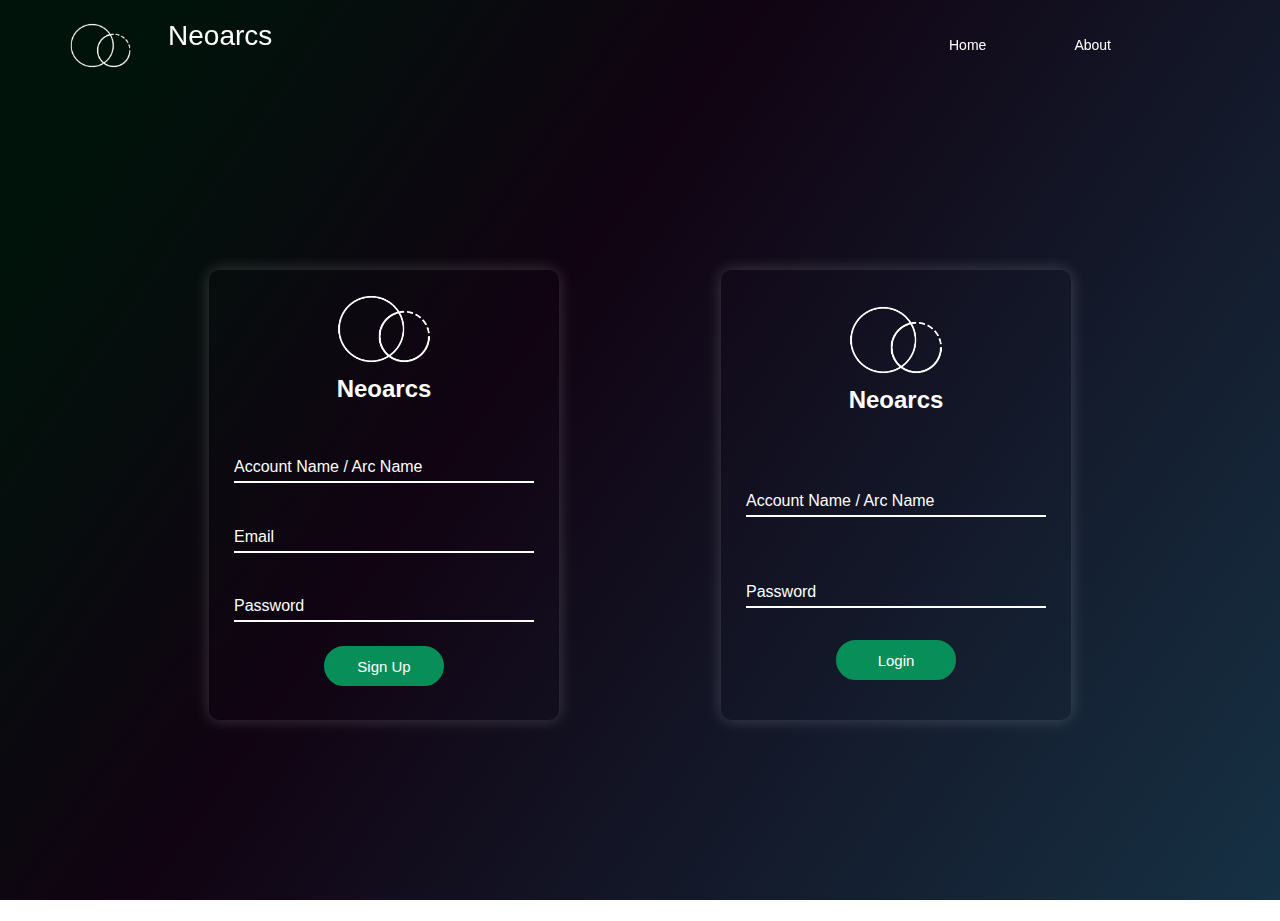
<file: login/index.html>
<!DOCTYPE html>
<html lang="en">
  <head>
    <meta charset="UTF-8" />
    <meta name="viewport" content="width=device-width, initial-scale=1.0" />
    <title>Neoarcs</title>
    <link rel="stylesheet" href="./css/main.css" />
  </head>
  <body>
    <header class="hero">
      <!-- Header -->
      <div class="hero__logo">
        <div class="img-container">
          <img src="./img/logowhite.png" alt="logo" />
        </div>
        <div class="name">
          <span>Neoarcs</span>
        </div>
      </div>
      <nav class="hero__nav">
        <!-- Navigation Bar -->
        <div class="nav-links">
          <a class="nav-link" href="../index.html">Home</a>
          <a class="nav-link" href="../about/about.html">About</a>
        </div>
      </nav>
    </header>
    <section class="modals">
      <div class="login-modal">
        <!-- Login Modal -->
        <div class="logo-container">
          <div class="logobx">
            <img src="./img/logowhite.png" alt="" />
          </div>
          <div class="wordbx">
            <h2>Neoarcs</h2>
          </div>
        </div>
        <form class="formbx">
          <div class="formbx__name">
            <input class="input input-name" type="text" required />
            <label class="label label-name" for="">
              <span class="content span-name">Account Name / Arc Name</span>
            </label>
          </div>
          <div class="formbx__password">
            <input class="input input-password" type="password" required />
            <label class="label label-password" for="">
              <span class="content span-password">Password</span>
            </label>
          </div>
          <button class="formbx__btn">Login</button>
        </form>
      </div>
      <div class="signin-modal">
        <div class="logo-container">
          <div class="logobx">
            <img src="./img/logowhite.png" alt="" />
          </div>
          <div class="wordbx">
            <h2>Neoarcs</h2>
          </div>
        </div>
        <form class="formbx">
          <div class="formbx__name">
            <input class="input input-name" type="text" required />
            <label class="label label-name" for="">
              <span class="content span-name">Account Name / Arc Name</span>
            </label>
          </div>
          <div class="formbx__email">
            <input class="input input-name" type="email" required />
            <label class="label label-name" for="">
              <span class="content span-name">Email</span>
            </label>
          </div>
          <div class="formbx__password">
            <input class="input input-password" type="password" required />
            <label class="label label-password" for="">
              <span class="content span-password">Password</span>
            </label>
          </div>
          <button class="formbx__btn">Sign Up</button>
        </form>
      </div>
    </section>
    <div class="star-container">
      <!-- Star Container -->
      <div class="star"></div>
      <div class="star"></div>
      <div class="star"></div>
      <div class="star"></div>
      <div class="star"></div>
    </div>
    <div class="static-star">
      <div class="star-light"></div>
      <div class="star-light"></div>
      <div class="star-light"></div>
      <div class="star-light"></div>
      <div class="star-light"></div>
    </div>
  </body>
</html>
</file>
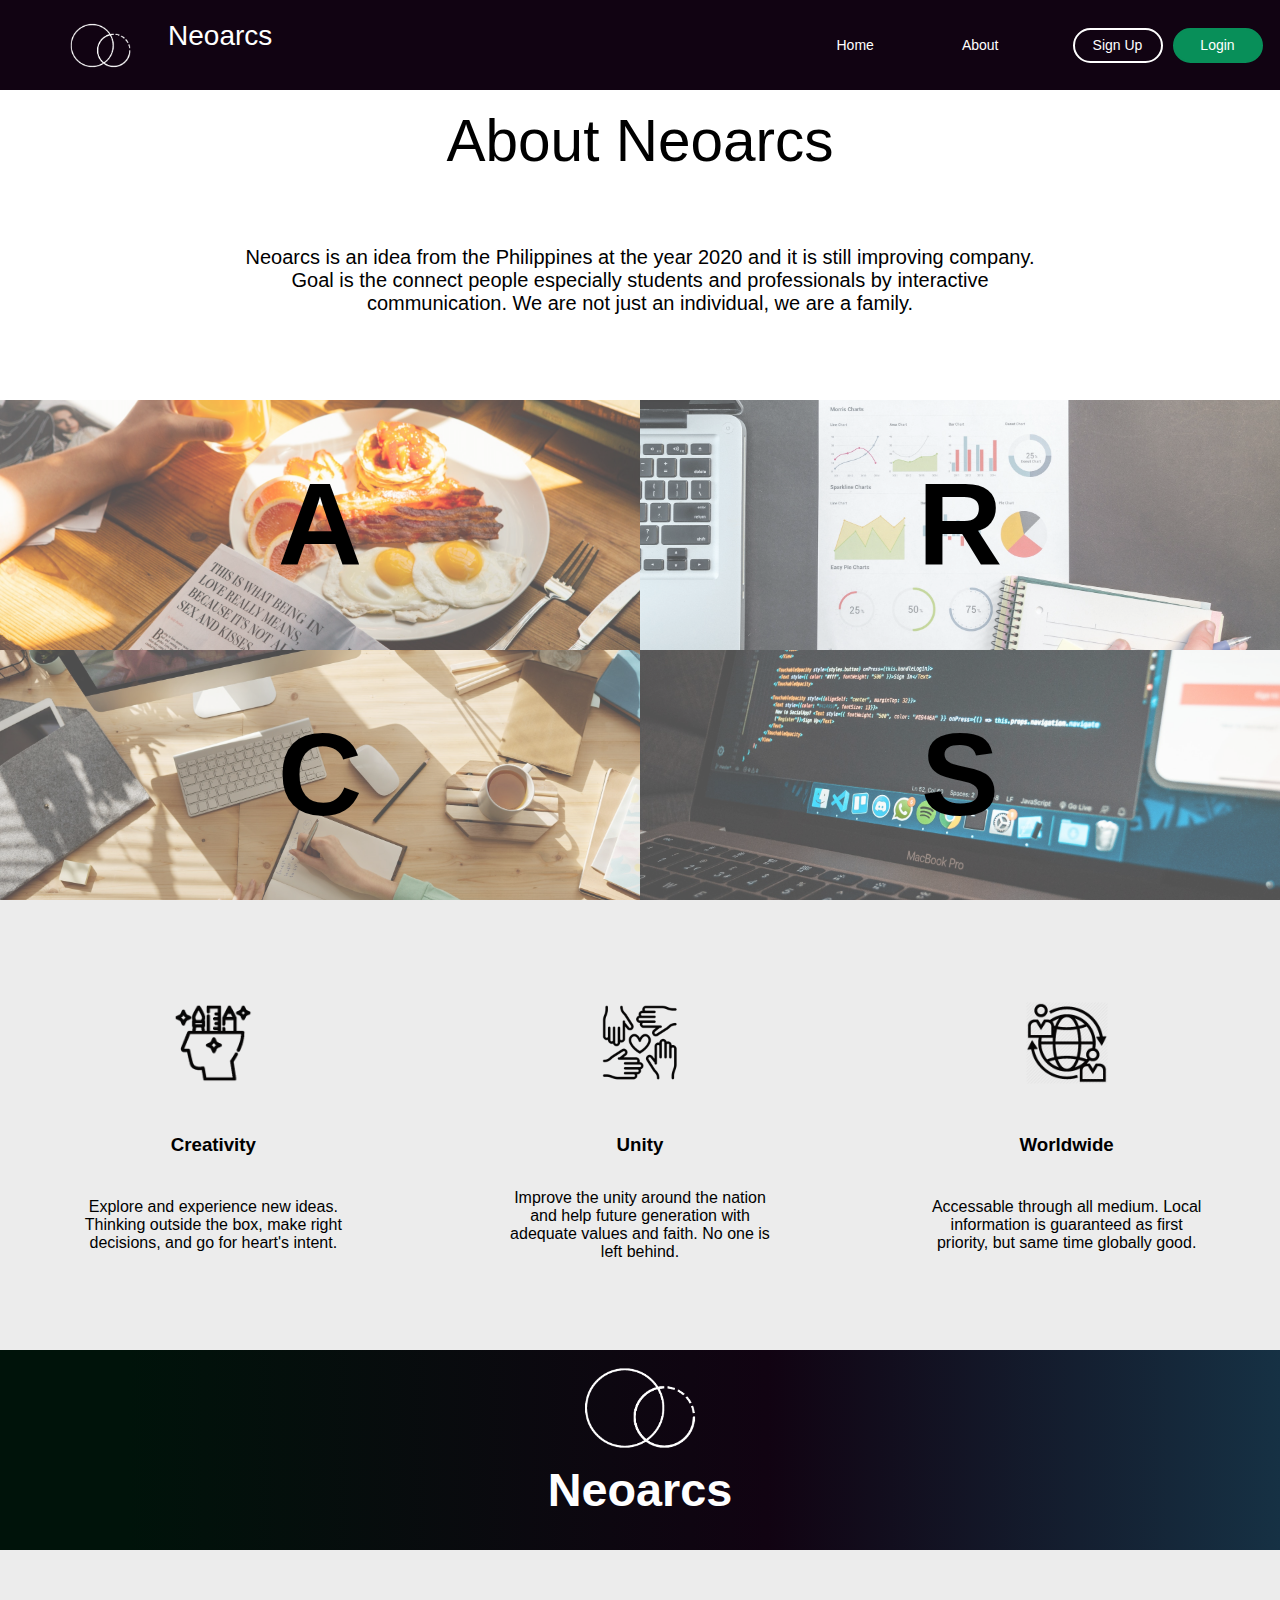
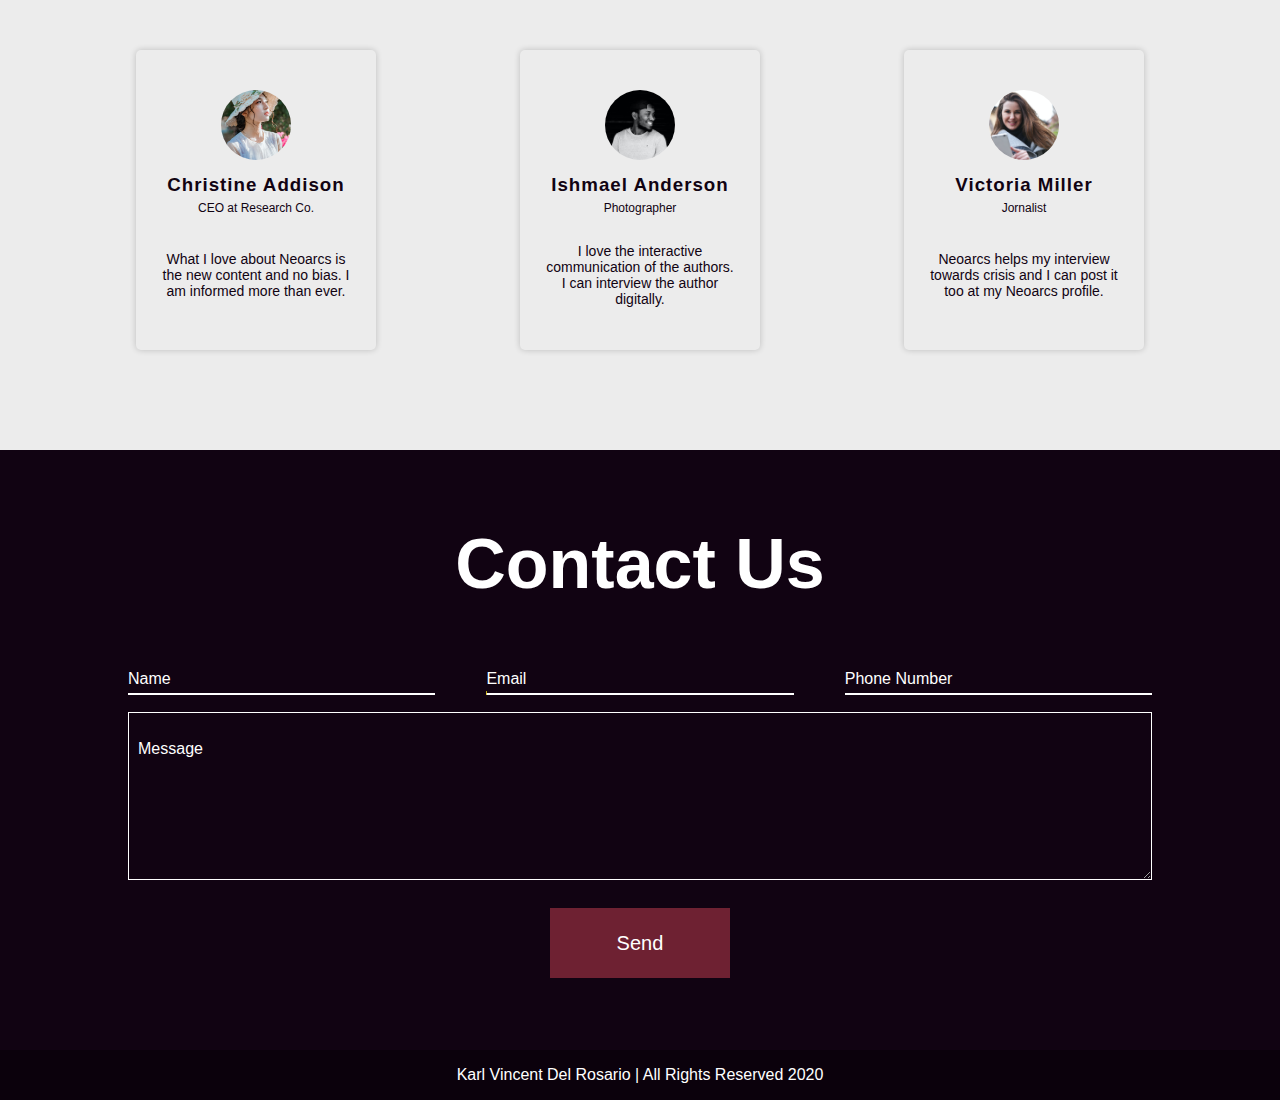
<file: about/about.html>
<!DOCTYPE html>
<html lang="en">
  <head>
    <meta charset="UTF-8" />
    <meta name="viewport" content="width=device-width, initial-scale=1.0" />
    <title>About Neoarcs</title>
    <link rel="stylesheet" href="./css/main.css" />
  </head>
  <body>
    <header class="hero">
      <!-- Header -->
      <div class="hero__logo">
        <div class="img-container">
          <img src="./img/logowhite.png" alt="logo" />
        </div>
        <div class="name">
          <span>Neoarcs</span>
        </div>
      </div>
      <nav class="hero__nav">
        <!-- Navigation Bar -->
        <div class="nav-links">
          <a class="nav-link" href="../index.html">Home</a>
          <a class="nav-link" href="about.html">About</a>
        </div>
        <div class="nav-profile">
          <a class="signin" href="../login/index.html">Sign Up</a>
          <a class="login" href="../login/index.html">Login</a>
        </div>
      </nav>
    </header>
    <section class="about">
      <div class="about__container">
        <div class="about__title">
          <h3>About Neoarcs</h3>
        </div>
        <div class="about__desc">
          <p>
            Neoarcs is an idea from the Philippines at the year 2020 and it is
            still improving company. Goal is the connect people especially
            students and professionals by interactive communication. We are not
            just an individual, we are a family.
          </p>
        </div>
      </div>
      <div class="about__arcs">
        <div class="article">
          <div class="article-title arcs">
            <h3>A</h3>
          </div>
          <div class="article-define define">
            <p>
              Articles or Arc is for your daily news and trends both locally and
              globally found. With account holders, you can also share your news
              and lifestyle. You can also follow famous artist react to their
              sharings and likings.
            </p>
          </div>
        </div>
        <div class="research">
          <div class="research-title arcs">
            <h3>R</h3>
          </div>
          <div class="research-define define">
            <p>
              Research is an information gathering area where thesis and
              research papers are around and found. With account holders, you
              can interact with the authors of the research paper and also rate
              their research.
            </p>
          </div>
        </div>
        <div class="communication">
          <div class="communication-title arcs">
            <h3>C</h3>
          </div>
          <div class="communication-define define">
            <p>
              Communication is an interactive platform as you can chat with
              account holders such as authors, writers, and many more. You can
              also create your own groups and be the president of the group.
            </p>
          </div>
        </div>
        <div class="system">
          <div class="system-title arcs">
            <h3>S</h3>
          </div>
          <div class="system-define define">
            <p>
              The system is the whole Neoarcs where with account holders will
              allow you to navigate with those features above. As you create and
              share, the more will the account evolve.
            </p>
          </div>
        </div>
      </div>
    </section>
    <section class="offers">
      <div class="offers__card">
        <div class="offers__icon icon1">
          <img src="./img/creativity.png" alt="" />
        </div>
        <div class="offers__title">
          <h3>Creativity</h3>
        </div>
        <div class="offers__desc">
          <p>
            Explore and experience new ideas. Thinking outside the box, make
            right decisions, and go for heart's intent.
          </p>
        </div>
      </div>
      <div class="offers__card">
        <div class="offers__icon icon2">
          <img src="./img/unity.png" alt="" />
        </div>
        <div class="offers__title">
          <h3>Unity</h3>
        </div>
        <div class="offers__desc">
          <p>
            Improve the unity around the nation and help future generation with
            adequate values and faith. No one is left behind.
          </p>
        </div>
      </div>
      <div class="offers__card">
        <div class="offers__icon icon3">
          <img src="./img/connectivity.png" alt="" />
        </div>
        <div class="offers__title">
          <h3>Worldwide</h3>
        </div>
        <div class="offers__desc">
          <p>
            Accessable through all medium. Local information is guaranteed as
            first priority, but same time globally good.
          </p>
        </div>
      </div>
    </section>
    <section class="logo">
      <div class="logo__container">
        <div class="logo__image">
          <img src="./img/logowhite.png" alt="" />
        </div>
        <div class="logo__name">
          <h3>Neoarcs</h3>
        </div>
      </div>
      <div class="star-container">
        <!-- Star Container -->
        <div class="star"></div>
      </div>
      <div class="static-star">
        <div class="star-light"></div>
        <div class="star-light"></div>
      </div>
    </section>
    <section class="testimonials">
      <!-- Testimonials -->
      <div class="testimonial">
        <div class="testimonial__image">
          <img src="./img/testimonial1.jpg" alt="" />
        </div>
        <div class="testimonial__name">
          <h3>Christine Addison</h3>
        </div>
        <div class="testimonial__profile">
          <p>CEO at Research Co.</p>
        </div>
        <div class="testimonial__comment">
          <p>
            What I love about Neoarcs is the new content and no bias. I am
            informed more than ever.
          </p>
        </div>
      </div>
      <div class="testimonial">
        <div class="testimonial__image">
          <img src="./img/testimonial2.jpg" alt="" />
        </div>
        <div class="testimonial__name">
          <h3>Ishmael Anderson</h3>
        </div>
        <div class="testimonial__profile">
          <p>Photographer</p>
        </div>
        <div class="testimonial__comment">
          <p>
            I love the interactive communication of the authors. I can interview
            the author digitally.
          </p>
        </div>
      </div>
      <div class="testimonial">
        <div class="testimonial__image">
          <img src="./img/testimonial3.jpg" alt="" />
        </div>
        <div class="testimonial__name">
          <h3>Victoria Miller</h3>
        </div>
        <div class="testimonial__profile">
          <p>Jornalist</p>
        </div>
        <div class="testimonial__comment">
          <p>
            Neoarcs helps my interview towards crisis and I can post it too at
            my Neoarcs profile.
          </p>
        </div>
      </div>
    </section>
    <section class="contact">
      <div class="contact__title">
        <h3>Contact Us</h3>
      </div>
      <form class="formbx">
        <div class="formbx__name input-center">
          <input class="input input-name" type="text" required />
          <label class="label label-name" for="">
            <span class="content span-name">Name</span>
          </label>
        </div>
        <div class="formbx__email input-center">
          <input class="input input-email" type="email" required />
          <label class="label label-email" for="">
            <span class="content span-email">Email</span>
          </label>
        </div>
        <div class="formbx__phone input-center">
          <input class="input input-phone" type="number" required />
          <label class="label label-phone" for="">
            <span class="content span-phone">Phone Number</span>
          </label>
        </div>
        <div class="formbx__textarea">
          <textarea class="input input-textarea" required></textarea>
          <label class="label label-textarea" for="">
            <span class="content span-textarea">Message</span>
          </label>
        </div>
        <div class="formbx__cta">
          <button type="submit">Send</button>
        </div>
      </form>
    </section>
    <footer class="footer">
      <!-- footer -->
      <p>Karl Vincent Del Rosario | All Rights Reserved 2020</p>
    </footer>
  </body>
</html>
</file>
<file: login/css/main.css>
* {
  margin: 0;
  padding: 0;
  -webkit-box-sizing: border-box;
          box-sizing: border-box;
}

body {
  height: 100vh;
  overflow: hidden;
  font-family: "Poppins", sans-serif;
}

img {
  width: 100%;
  height: 100%;
  -o-object-fit: cover;
     object-fit: cover;
}

.hero {
  background-color: transparent;
  height: 10vh;
  width: 100%;
  display: -webkit-box;
  display: -ms-flexbox;
  display: flex;
  -webkit-box-pack: justify;
      -ms-flex-pack: justify;
          justify-content: space-between;
  position: fixed;
  top: 0;
  z-index: 100;
  -webkit-transition: all 500ms ease;
  transition: all 500ms ease;
}

.hero__logo {
  width: 240px;
  height: 100%;
  display: -webkit-box;
  display: -ms-flexbox;
  display: flex;
  -ms-flex-pack: distribute;
      justify-content: space-around;
  -webkit-box-align: center;
      -ms-flex-align: center;
          align-items: center;
  margin: 0 0 0 50px;
}

.hero__logo .img-container {
  width: 65px;
  height: 65px;
}

.hero__logo .img-container img {
  width: 100%;
  height: 100%;
}

.hero__logo .name {
  height: 100%;
  padding: 20px 0 0 0;
}

.hero__logo .name span {
  color: white;
  font-family: "Nico Moji", sans-serif;
  font-size: 28px;
}

.hero__nav {
  width: 500px;
  display: -webkit-box;
  display: -ms-flexbox;
  display: flex;
  -ms-flex-pack: distribute;
      justify-content: space-around;
  -webkit-box-align: center;
      -ms-flex-align: center;
          align-items: center;
}

.hero__nav .nav-links {
  width: 50%;
  display: -webkit-box;
  display: -ms-flexbox;
  display: flex;
  -ms-flex-pack: distribute;
      justify-content: space-around;
}

.hero__nav .nav-links a {
  color: white;
  -webkit-transition: all 250ms ease-in-out;
  transition: all 250ms ease-in-out;
}

.hero__nav .nav-links a:hover {
  color: #E3C80F;
}

.hero__nav .nav-profile {
  width: 40%;
  display: -webkit-box;
  display: -ms-flexbox;
  display: flex;
  -ms-flex-pack: distribute;
      justify-content: space-around;
}

.hero__nav .nav-profile .signin {
  color: white;
  text-align: center;
  line-height: 30px;
  border: 2px solid white;
  border-radius: 20px;
  width: 90px;
  height: 35px;
  -webkit-transition: all 200ms ease-in-out;
  transition: all 200ms ease-in-out;
}

.hero__nav .nav-profile .signin:hover {
  background-color: white;
  color: #110312;
}

.hero__nav .nav-profile .login {
  background-color: #088f59;
  border: 2px solid #088f59;
  color: white;
  text-align: center;
  line-height: 30px;
  border-radius: 20px;
  width: 90px;
  height: 35px;
  -webkit-transition: all 200ms ease-in-out;
  transition: all 200ms ease-in-out;
}

.hero__nav .nav-profile .login:hover {
  background-color: transparent;
}

.hero__nav a {
  font-family: "Poppins", sans-serif;
  color: #110312;
  text-decoration: none;
  font-size: 14px;
}

.signin-modal {
  -ms-grid-row: 2;
  -ms-grid-row-span: 1;
  grid-row: 2 / 3;
  -ms-grid-column: 2;
  -ms-grid-column-span: 1;
  grid-column: 2 / 3;
  -ms-grid-row-align: center;
      align-self: center;
  -ms-grid-column-align: center;
      justify-self: center;
  background: transparent;
  -webkit-box-shadow: 0 0 16px rgba(255, 255, 255, 0.2);
          box-shadow: 0 0 16px rgba(255, 255, 255, 0.2);
  border-radius: 10px;
  width: 350px;
  height: 450px;
  display: -ms-grid;
  display: grid;
  -ms-grid-rows: 5% 10% 15% 60% 10%;
      grid-template-rows: 5% 10% 15% 60% 10%;
  -ms-grid-columns: 5% 1fr 10% 5%;
      grid-template-columns: 5% 1fr 10% 5%;
  -webkit-transition: all 500ms ease;
  transition: all 500ms ease;
}

.signin-modal:hover {
  -webkit-box-shadow: 0 0 16px rgba(255, 255, 255, 0.7);
          box-shadow: 0 0 16px rgba(255, 255, 255, 0.7);
}

.signin-modal .formbx {
  -ms-grid-row: 4;
  -ms-grid-row-span: 1;
  grid-row: 4 / 5;
  -ms-grid-column: 2;
  -ms-grid-column-span: 2;
  grid-column: 2 / 4;
  width: 100%;
  height: 100%;
  display: -ms-grid;
  display: grid;
  gap: 10px;
  -ms-grid-rows: 5% (22%)[4] 5%;
      grid-template-rows: 5% repeat(4, 22%) 5%;
}

.signin-modal .formbx__name {
  -ms-flex-item-align: center;
      -ms-grid-row-align: center;
      align-self: center;
  -ms-grid-column-align: center;
      justify-self: center;
  -ms-grid-row: 2;
  -ms-grid-row-span: 1;
  grid-row: 2 / 3;
  color: white;
  width: 300px;
  height: 50px;
  position: relative;
  overflow: hidden;
}

.signin-modal .formbx__email {
  -ms-flex-item-align: center;
      -ms-grid-row-align: center;
      align-self: center;
  -ms-grid-column-align: center;
      justify-self: center;
  -ms-grid-row: 3;
  -ms-grid-row-span: 1;
  grid-row: 3 / 4;
  color: white;
  width: 300px;
  height: 50px;
  position: relative;
  overflow: hidden;
}

.signin-modal .formbx__password {
  -ms-flex-item-align: center;
      -ms-grid-row-align: center;
      align-self: center;
  -ms-grid-column-align: center;
      justify-self: center;
  -ms-grid-row: 4;
  -ms-grid-row-span: 1;
  grid-row: 4 / 5;
  color: white;
  width: 300px;
  height: 50px;
  position: relative;
  overflow: hidden;
}

.signin-modal .formbx__btn {
  -ms-flex-item-align: center;
      -ms-grid-row-align: center;
      align-self: center;
  -ms-grid-column-align: center;
      justify-self: center;
  -ms-grid-row: 5;
  -ms-grid-row-span: 1;
  grid-row: 5 / 6;
  background: #088f59;
  color: white;
  border: 2px solid #088f59;
  border-radius: 50px;
  width: 120px;
  height: 40px;
  font-size: 15px;
  font-family: "Poppins", sans-serif;
  -webkit-transition: all 300ms ease;
  transition: all 300ms ease;
  cursor: pointer;
}

.signin-modal .formbx__btn:hover {
  background: transparent;
}

.logo-container {
  -ms-grid-row-align: center;
      align-self: center;
  -ms-grid-column-align: center;
      justify-self: center;
  -ms-grid-row: 2;
  -ms-grid-row-span: 2;
  grid-row: 2 / 4;
  -ms-grid-column: 2;
  -ms-grid-column-span: 2;
  grid-column: 2 / 4;
  width: 200px;
  height: 100px;
  display: -ms-grid;
  display: grid;
  -ms-grid-rows: 60% 40%;
      grid-template-rows: 60% 40%;
  gap: 10px;
}

.logobx {
  -ms-grid-row: 1;
  -ms-grid-row-span: 1;
  grid-row: 1 / 2;
  -ms-flex-item-align: center;
      -ms-grid-row-align: center;
      align-self: center;
  -ms-grid-column-align: center;
      justify-self: center;
  color: white;
  width: 100px;
  height: 100px;
}

.wordbx {
  -ms-grid-row: 2;
  -ms-grid-row-span: 1;
  grid-row: 2 / 3;
  -ms-flex-item-align: center;
      -ms-grid-row-align: center;
      align-self: center;
  -ms-grid-column-align: center;
      justify-self: center;
  color: white;
  font-family: "Nico Moji", sans-serif;
}

.input-name,
.input-password {
  background-color: transparent;
  height: 100%;
  width: 100%;
  color: #0c3b4b;
  border: none;
  outline: 0;
  padding-top: 1.0em;
  font-size: 16px;
  -webkit-appearance: none;
     -moz-appearance: none;
          appearance: none;
}

.input-name::-webkit-outer-spin-button, .input-name::-webkit-inner-spin-button,
.input-password::-webkit-outer-spin-button,
.input-password::-webkit-inner-spin-button {
  -webkit-appearance: none;
}

.label-name,
.label-password {
  position: absolute;
  left: 0;
  top: 0;
  width: 100%;
  height: 100%;
  pointer-events: none;
  border-bottom: 1.5px solid black;
}

.label-name::after,
.label-password::after {
  content: '';
  position: absolute;
  bottom: -2px;
  left: 0;
  width: 100%;
  height: 100%;
  border-bottom: 5px solid #9b03a0;
  -webkit-transform: translateX(-100%);
          transform: translateX(-100%);
  -webkit-transition: -webkit-transform 400ms ease;
  transition: -webkit-transform 400ms ease;
  transition: transform 400ms ease;
  transition: transform 400ms ease, -webkit-transform 400ms ease;
}

.span-name,
.span-password {
  position: absolute;
  bottom: 5px;
  left: 0;
  -webkit-transition: all 400ms ease;
  transition: all 400ms ease;
}

.input:focus + .label::after,
.input:valid + .label::after {
  -webkit-transform: translateX(0);
          transform: translateX(0);
}

.input:focus + .label .content,
.input:valid + .label .content {
  -webkit-transform: translateY(-160%);
          transform: translateY(-160%);
  color: #9b03a0;
  font-size: 14px;
}

.modals {
  background: linear-gradient(125deg, #00130a 10%, #110312 40%, #163144 100%);
  width: 100%;
  height: 100%;
  position: relative;
  display: -ms-grid;
  display: grid;
  -ms-grid-columns: 10% 40% 40% 10%;
      grid-template-columns: 10% 40% 40% 10%;
  -ms-grid-rows: 20% 70% 10%;
      grid-template-rows: 20% 70% 10%;
  overflow: hidden;
}

.login-modal {
  -ms-grid-row-align: center;
      align-self: center;
  -ms-grid-column-align: center;
      justify-self: center;
  -ms-grid-row: 2;
  -ms-grid-row-span: 1;
  grid-row: 2 / 3;
  -ms-grid-column: 3;
  -ms-grid-column-span: 1;
  grid-column: 3 / 4;
  background: transparent;
  -webkit-box-shadow: 0 0 16px rgba(255, 255, 255, 0.2);
          box-shadow: 0 0 16px rgba(255, 255, 255, 0.2);
  border-radius: 10px;
  width: 350px;
  height: 450px;
  display: -ms-grid;
  display: grid;
  -ms-grid-rows: 5% 10% 20% 60% 5%;
      grid-template-rows: 5% 10% 20% 60% 5%;
  -ms-grid-columns: 5% 1fr 10% 5%;
      grid-template-columns: 5% 1fr 10% 5%;
  -webkit-transition: all 500ms ease;
  transition: all 500ms ease;
}

.login-modal:hover {
  -webkit-box-shadow: 0 0 16px rgba(255, 255, 255, 0.7);
          box-shadow: 0 0 16px rgba(255, 255, 255, 0.7);
}

.login-modal .formbx {
  -ms-grid-row: 4;
  -ms-grid-row-span: 1;
  grid-row: 4 / 5;
  -ms-grid-column: 2;
  -ms-grid-column-span: 2;
  grid-column: 2 / 4;
  width: 100%;
  height: 100%;
  display: -ms-grid;
  display: grid;
  -ms-grid-rows: 5% (30%)[2] 20% 5%;
      grid-template-rows: 5% repeat(2, 30%) 20% 5%;
  gap: 10px;
}

.login-modal .formbx__name {
  -ms-flex-item-align: center;
      -ms-grid-row-align: center;
      align-self: center;
  -ms-grid-column-align: center;
      justify-self: center;
  -ms-grid-row: 2;
  -ms-grid-row-span: 1;
  grid-row: 2 / 3;
  color: white;
  width: 300px;
  height: 50px;
  position: relative;
  overflow: hidden;
}

.login-modal .formbx__password {
  -ms-flex-item-align: center;
      -ms-grid-row-align: center;
      align-self: center;
  -ms-grid-column-align: center;
      justify-self: center;
  -ms-grid-row: 3;
  -ms-grid-row-span: 1;
  grid-row: 3 / 4;
  color: white;
  width: 300px;
  height: 50px;
  position: relative;
  overflow: hidden;
}

.login-modal .formbx__btn {
  -ms-flex-item-align: center;
      -ms-grid-row-align: center;
      align-self: center;
  -ms-grid-column-align: center;
      justify-self: center;
  -ms-grid-row: 4;
  -ms-grid-row-span: 1;
  grid-row: 4 / 5;
  background: #088f59;
  color: white;
  border: 2px solid #088f59;
  border-radius: 50px;
  width: 120px;
  height: 40px;
  font-size: 15px;
  font-family: "Poppins", sans-serif;
  -webkit-transition: all 300ms ease;
  transition: all 300ms ease;
  cursor: pointer;
}

.login-modal .formbx__btn:hover {
  background: transparent;
}

.logo-container {
  -ms-grid-row-align: center;
      align-self: center;
  -ms-grid-column-align: center;
      justify-self: center;
  -ms-grid-row: 2;
  -ms-grid-row-span: 2;
  grid-row: 2 / 4;
  -ms-grid-column: 2;
  -ms-grid-column-span: 2;
  grid-column: 2 / 4;
  width: 200px;
  height: 100px;
  display: -ms-grid;
  display: grid;
  -ms-grid-rows: 60% 40%;
      grid-template-rows: 60% 40%;
  gap: 10px;
}

.logobx {
  -ms-grid-row: 1;
  -ms-grid-row-span: 1;
  grid-row: 1 / 2;
  -ms-flex-item-align: center;
      -ms-grid-row-align: center;
      align-self: center;
  -ms-grid-column-align: center;
      justify-self: center;
  width: 100px;
  height: 100px;
}

.wordbx {
  -ms-grid-row: 2;
  -ms-grid-row-span: 1;
  grid-row: 2 / 3;
  -ms-flex-item-align: center;
      -ms-grid-row-align: center;
      align-self: center;
  -ms-grid-column-align: center;
      justify-self: center;
  color: white;
  font-family: "Nico Moji", sans-serif;
}

.input-name,
.input-password {
  background-color: transparent;
  height: 100%;
  width: 100%;
  color: white;
  border: none;
  outline: 0;
  padding-top: 1.0em;
  font-size: 16px;
  -webkit-appearance: none;
     -moz-appearance: none;
          appearance: none;
}

.input-name::-webkit-outer-spin-button, .input-name::-webkit-inner-spin-button,
.input-password::-webkit-outer-spin-button,
.input-password::-webkit-inner-spin-button {
  -webkit-appearance: none;
}

.label-name,
.label-password {
  position: absolute;
  left: 0;
  top: 0;
  width: 100%;
  height: 100%;
  pointer-events: none;
  border-bottom: 2px solid white;
}

.label-name::after,
.label-password::after {
  content: '';
  position: absolute;
  bottom: -2px;
  left: 0;
  width: 100%;
  height: 100%;
  border-bottom: 4px solid #e3c80f;
  -webkit-transform: translateX(-100%);
          transform: translateX(-100%);
  -webkit-transition: -webkit-transform 400ms ease;
  transition: -webkit-transform 400ms ease;
  transition: transform 400ms ease;
  transition: transform 400ms ease, -webkit-transform 400ms ease;
}

.span-name,
.span-password {
  position: absolute;
  bottom: 5px;
  left: 0;
  -webkit-transition: all 400ms ease;
  transition: all 400ms ease;
}

.input:focus + .label::after,
.input:valid + .label::after {
  -webkit-transform: translateX(0);
          transform: translateX(0);
}

.input:focus + .label .content,
.input:valid + .label .content {
  -webkit-transform: translateY(-120%);
          transform: translateY(-120%);
  color: #e3c80f;
  font-size: 14px;
}

.star-container {
  width: 1200px;
  height: 700px;
  position: absolute;
  top: 0%;
  left: 20%;
  -webkit-transform: rotateZ(25deg);
          transform: rotateZ(25deg);
  -webkit-clip-path: circle(50% at 50% 50%);
          clip-path: circle(50% at 50% 50%);
  pointer-events: none;
}

.star {
  background: linear-gradient(-45deg, #5f91ff, rgba(0, 0, 255, 0));
  height: 2px;
  position: absolute;
  top: 50%;
  left: 50%;
  border-radius: 10px;
  -webkit-filter: drop-shadow(0 0 6px #699bff);
          filter: drop-shadow(0 0 6px #699bff);
  -webkit-animation: tail 2s ease-in-out infinite, falling 2s ease-in-out infinite;
          animation: tail 2s ease-in-out infinite, falling 2s ease-in-out infinite;
}

.star::before, .star::after {
  background: linear-gradient(45deg, rgba(0, 0, 255, 0), #699bff, #e4e7ee, #699bff, rgba(71, 71, 228, 0));
  content: '';
  height: 2px;
  position: absolute;
  top: calc(50% - 1px);
  right: 0%;
  border-radius: 100%;
  -webkit-transform: translateX(50%) rotateZ(65deg);
          transform: translateX(50%) rotateZ(65deg);
  -webkit-animation: shining 2s ease-in-out infinite;
          animation: shining 2s ease-in-out infinite;
}

.star::after {
  -webkit-transform: translateX(50%) rotateZ(-25deg);
          transform: translateX(50%) rotateZ(-25deg);
}

@-webkit-keyframes tail {
  0% {
    width: 0px;
  }
  30% {
    width: 100px;
  }
  100% {
    width: 0px;
  }
}

@keyframes tail {
  0% {
    width: 0px;
  }
  30% {
    width: 100px;
  }
  100% {
    width: 0px;
  }
}

@-webkit-keyframes falling {
  0% {
    -webkit-transform: translateX(0px);
            transform: translateX(0px);
  }
  100% {
    -webkit-transform: translateX(350px);
            transform: translateX(350px);
  }
}

@keyframes falling {
  0% {
    -webkit-transform: translateX(0px);
            transform: translateX(0px);
  }
  100% {
    -webkit-transform: translateX(350px);
            transform: translateX(350px);
  }
}

@-webkit-keyframes shining {
  0% {
    width: 0px;
  }
  50% {
    width: 25px;
  }
  100% {
    width: 0px;
  }
}

@keyframes shining {
  0% {
    width: 0px;
  }
  50% {
    width: 25px;
  }
  100% {
    width: 0px;
  }
}

.star:nth-child(1) {
  top: calc(50% - 300px);
  left: calc(50% - 300px);
  -webkit-animation-delay: 600ms;
          animation-delay: 600ms;
}

.star:nth-child(1)::before, .star:nth-child(1)::after {
  -webkit-animation-delay: 600ms;
          animation-delay: 600ms;
}

.star:nth-child(2) {
  top: calc(50% - 175px);
  left: calc(50% - 190px);
  -webkit-animation-delay: 150ms;
          animation-delay: 150ms;
}

.star:nth-child(2)::before, .star:nth-child(2)::after {
  -webkit-animation-delay: 150ms;
          animation-delay: 150ms;
}

.star:nth-child(3) {
  top: calc(50% - 25px);
  left: calc(50% - 200px);
  -webkit-animation-delay: 1600ms;
          animation-delay: 1600ms;
}

.star:nth-child(3)::before, .star:nth-child(3)::after {
  -webkit-animation-delay: 1600ms;
          animation-delay: 1600ms;
}

.star:nth-child(4) {
  top: calc(50% - -100px);
  left: calc(50% - 250px);
  -webkit-animation-delay: 4700ms;
          animation-delay: 4700ms;
}

.star:nth-child(4)::before, .star:nth-child(4)::after {
  -webkit-animation-delay: 4700ms;
          animation-delay: 4700ms;
}

.star:nth-child(5) {
  top: calc(50% - -175px);
  left: calc(50% - 250px);
  -webkit-animation-delay: 6100ms;
          animation-delay: 6100ms;
}

.star:nth-child(5)::before, .star:nth-child(5)::after {
  -webkit-animation-delay: 6100ms;
          animation-delay: 6100ms;
}

.star-light:nth-child(1) {
  height: 2px;
  width: 25px;
  position: absolute;
  top: calc(5%);
  left: 25%;
  border-radius: 100%;
  -webkit-transform: translateX(-50%) rotateZ(0deg);
          transform: translateX(-50%) rotateZ(0deg);
  -webkit-animation: glance 2000ms ease-in-out infinite;
          animation: glance 2000ms ease-in-out infinite;
}

.star-light:nth-child(2) {
  height: 2px;
  width: 25px;
  position: absolute;
  top: calc(10%);
  left: 45%;
  border-radius: 100%;
  -webkit-transform: translateX(-50%) rotateZ(0deg);
          transform: translateX(-50%) rotateZ(0deg);
  -webkit-animation: glance 2000ms ease-in-out infinite;
          animation: glance 2000ms ease-in-out infinite;
}

.star-light:nth-child(3) {
  height: 2px;
  width: 25px;
  position: absolute;
  top: calc(22%);
  left: 5%;
  border-radius: 100%;
  -webkit-transform: translateX(-50%) rotateZ(0deg);
          transform: translateX(-50%) rotateZ(0deg);
  -webkit-animation: glance 2000ms ease-in-out infinite;
          animation: glance 2000ms ease-in-out infinite;
}

.star-light:nth-child(4) {
  height: 2px;
  width: 25px;
  position: absolute;
  top: calc(80%);
  left: 3%;
  border-radius: 100%;
  -webkit-transform: translateX(-50%) rotateZ(0deg);
          transform: translateX(-50%) rotateZ(0deg);
  -webkit-animation: glance 2000ms ease-in-out infinite;
          animation: glance 2000ms ease-in-out infinite;
}

.star-light:nth-child(5) {
  height: 2px;
  width: 25px;
  position: absolute;
  top: calc(25%);
  left: 60%;
  border-radius: 100%;
  -webkit-transform: translateX(-50%) rotateZ(0deg);
          transform: translateX(-50%) rotateZ(0deg);
  -webkit-animation: glance 2000ms ease-in-out infinite;
          animation: glance 2000ms ease-in-out infinite;
}

.star-light::after {
  background: linear-gradient(45deg, rgba(0, 0, 255, 0), #699bff, #e4e7ee, #699bff, rgba(71, 71, 228, 0));
  content: '';
  height: 2px;
  position: absolute;
  top: calc(50% - 1px);
  right: 0%;
  border-radius: 100%;
  -webkit-transform: translateX(0%) rotateZ(90deg);
          transform: translateX(0%) rotateZ(90deg);
  -webkit-animation: glance 2000ms ease-in-out infinite;
          animation: glance 2000ms ease-in-out infinite;
}

@-webkit-keyframes glance {
  0% {
    background: linear-gradient(45deg, rgba(0, 0, 255, 0), #699bff, #e4e7ee, #699bff, rgba(71, 71, 228, 0));
    -webkit-filter: drop-shadow(0 0 6px #699bff);
            filter: drop-shadow(0 0 6px #699bff);
    width: 10px;
  }
  30% {
    -webkit-filter: drop-shadow(0 0 12px #dbe8ff);
            filter: drop-shadow(0 0 12px #dbe8ff);
    background: linear-gradient(45deg, rgba(208, 208, 255, 0.151), #9dbdff, #ffffff, #9dbdff, rgba(208, 208, 255, 0.151));
    width: 15px;
  }
  100% {
    background: linear-gradient(45deg, rgba(0, 0, 255, 0), #699bff, #e4e7ee, #699bff, rgba(71, 71, 228, 0));
    -webkit-filter: drop-shadow(0 0 6px #699bff);
            filter: drop-shadow(0 0 6px #699bff);
    width: 10px;
  }
}

@keyframes glance {
  0% {
    background: linear-gradient(45deg, rgba(0, 0, 255, 0), #699bff, #e4e7ee, #699bff, rgba(71, 71, 228, 0));
    -webkit-filter: drop-shadow(0 0 6px #699bff);
            filter: drop-shadow(0 0 6px #699bff);
    width: 10px;
  }
  30% {
    -webkit-filter: drop-shadow(0 0 12px #dbe8ff);
            filter: drop-shadow(0 0 12px #dbe8ff);
    background: linear-gradient(45deg, rgba(208, 208, 255, 0.151), #9dbdff, #ffffff, #9dbdff, rgba(208, 208, 255, 0.151));
    width: 15px;
  }
  100% {
    background: linear-gradient(45deg, rgba(0, 0, 255, 0), #699bff, #e4e7ee, #699bff, rgba(71, 71, 228, 0));
    -webkit-filter: drop-shadow(0 0 6px #699bff);
            filter: drop-shadow(0 0 6px #699bff);
    width: 10px;
  }
}
/*# sourceMappingURL=main.css.map */
</file>
<file: about/css/main.css>
* {
  margin: 0;
  padding: 0;
  -webkit-box-sizing: border-box;
          box-sizing: border-box;
}

body {
  height: 100vh;
  font-family: 'Poppins', sans-serif;
}

img {
  width: 100%;
  height: 100%;
  -o-object-fit: cover;
     object-fit: cover;
}

.hero {
  background-color: #110312;
  height: 10vh;
  width: 100%;
  display: -webkit-box;
  display: -ms-flexbox;
  display: flex;
  -webkit-box-pack: justify;
      -ms-flex-pack: justify;
          justify-content: space-between;
  position: fixed;
  top: 0;
  z-index: 100;
  -webkit-transition: all 500ms ease;
  transition: all 500ms ease;
}

.hero__logo {
  width: 240px;
  height: 100%;
  display: -webkit-box;
  display: -ms-flexbox;
  display: flex;
  -ms-flex-pack: distribute;
      justify-content: space-around;
  -webkit-box-align: center;
      -ms-flex-align: center;
          align-items: center;
  margin: 0 0 0 50px;
}

.hero__logo .img-container {
  width: 65px;
  height: 65px;
}

.hero__logo .img-container img {
  width: 100%;
  height: 100%;
}

.hero__logo .name {
  height: 100%;
  padding: 20px 0 0 0;
}

.hero__logo .name span {
  color: white;
  font-family: "Nico Moji", sans-serif;
  font-size: 28px;
}

.hero__nav {
  width: 500px;
  display: -webkit-box;
  display: -ms-flexbox;
  display: flex;
  -ms-flex-pack: distribute;
      justify-content: space-around;
  -webkit-box-align: center;
      -ms-flex-align: center;
          align-items: center;
}

.hero__nav .nav-links {
  width: 50%;
  display: -webkit-box;
  display: -ms-flexbox;
  display: flex;
  -ms-flex-pack: distribute;
      justify-content: space-around;
}

.hero__nav .nav-links a {
  color: white;
  -webkit-transition: all 250ms ease-in-out;
  transition: all 250ms ease-in-out;
}

.hero__nav .nav-links a:hover {
  color: #E3C80F;
}

.hero__nav .nav-profile {
  width: 40%;
  display: -webkit-box;
  display: -ms-flexbox;
  display: flex;
  -ms-flex-pack: distribute;
      justify-content: space-around;
}

.hero__nav .nav-profile .signin {
  color: white;
  text-align: center;
  line-height: 30px;
  border: 2px solid white;
  border-radius: 20px;
  width: 90px;
  height: 35px;
  -webkit-transition: all 200ms ease-in-out;
  transition: all 200ms ease-in-out;
}

.hero__nav .nav-profile .signin:hover {
  background-color: white;
  color: #110312;
}

.hero__nav .nav-profile .login {
  background-color: #088f59;
  border: 2px solid #088f59;
  color: white;
  text-align: center;
  line-height: 30px;
  border-radius: 20px;
  width: 90px;
  height: 35px;
  -webkit-transition: all 200ms ease-in-out;
  transition: all 200ms ease-in-out;
}

.hero__nav .nav-profile .login:hover {
  background-color: transparent;
}

.hero__nav a {
  font-family: "Poppins", sans-serif;
  color: #110312;
  text-decoration: none;
  font-size: 14px;
}

.about {
  background: white;
}

.about__container {
  height: 400px;
  display: -ms-grid;
  display: grid;
  -ms-grid-rows: 20% 30% 40%;
      grid-template-rows: 20% 30% 40%;
}

.about__title {
  -ms-flex-item-align: center;
      -ms-grid-row-align: center;
      align-self: center;
  -ms-grid-column-align: center;
      justify-self: center;
  -ms-grid-row: 2;
  -ms-grid-row-span: 1;
  grid-row: 2 / 3;
  font-size: 50px;
}

.about__title h3 {
  font-weight: 300;
}

.about__desc {
  -ms-flex-item-align: center;
      -ms-grid-row-align: center;
      align-self: center;
  -ms-grid-column-align: center;
      justify-self: center;
  -ms-grid-row: 3;
  -ms-grid-row-span: 1;
  grid-row: 3 / 4;
}

.about__desc p {
  width: 800px;
  height: 100%;
  text-align: center;
  font-size: 20px;
}

.about__arcs {
  background-color: green;
  height: 500px;
  display: -ms-grid;
  display: grid;
  -ms-grid-columns: (50%)[2];
      grid-template-columns: repeat(2, 50%);
  -ms-grid-rows: (50%)[2];
      grid-template-rows: repeat(2, 50%);
}

.article {
  background-image: url(../img/article.jpg);
}

.research {
  background-image: url(../img/research.jpg);
}

.communication {
  background-image: url(../img/communication.jpg);
}

.system {
  background-image: url(../img/system.jpg);
}

.article,
.research,
.communication,
.system {
  background-size: cover;
  background-position: center;
  position: relative;
  display: -webkit-box;
  display: -ms-flexbox;
  display: flex;
  -webkit-box-pack: center;
      -ms-flex-pack: center;
          justify-content: center;
  -webkit-box-align: center;
      -ms-flex-align: center;
          align-items: center;
  overflow: hidden;
}

.article:hover .define,
.research:hover .define,
.communication:hover .define,
.system:hover .define {
  opacity: 1;
  pointer-events: all;
  -webkit-transform: translate(-50%, -50%);
          transform: translate(-50%, -50%);
}

.article:hover .arcs,
.research:hover .arcs,
.communication:hover .arcs,
.system:hover .arcs {
  font-size: 250px;
  background-color: rgba(255, 255, 255, 0.8);
}

.article:hover .arcs h3,
.research:hover .arcs h3,
.communication:hover .arcs h3,
.system:hover .arcs h3 {
  opacity: 0.15;
  -webkit-transform: translate(-35%, -10%);
          transform: translate(-35%, -10%);
}

.article-title,
.research-title,
.communication-title,
.system-title {
  background-color: rgba(255, 255, 255, 0.3);
  text-align: center;
  line-height: 250px;
  width: 100%;
  height: 100%;
  -webkit-transition: all 500ms ease;
  transition: all 500ms ease;
  font-size: 100px;
}

.article-title h3,
.research-title h3,
.communication-title h3,
.system-title h3 {
  -webkit-transition: all 500ms ease;
  transition: all 500ms ease;
}

.article-define,
.research-define,
.communication-define,
.system-define {
  position: absolute;
  top: 50%;
  left: 50%;
  -webkit-transform: translate(-50%, 50%);
          transform: translate(-50%, 50%);
  width: 500px;
  text-align: center;
  -webkit-transition: all 500ms ease;
  transition: all 500ms ease;
  opacity: 0;
  pointer-events: none;
}

.offers {
  background-color: #ececec;
  height: 450px;
  display: -ms-grid;
  display: grid;
  -ms-grid-columns: (1fr)[3];
      grid-template-columns: repeat(3, 1fr);
  -ms-grid-rows: 10% 80% 10%;
      grid-template-rows: 10% 80% 10%;
}

.offers__card {
  -ms-grid-row-align: center;
      align-self: center;
  -ms-grid-column-align: center;
      justify-self: center;
  -ms-grid-row: 2;
  -ms-grid-row-span: 1;
  grid-row: 2 / 3;
  width: 350px;
  height: 400px;
  display: -ms-grid;
  display: grid;
  -ms-grid-rows: 10% 40% 10% 30% 10%;
      grid-template-rows: 10% 40% 10% 30% 10%;
  -ms-grid-columns: 10% 80% 10%;
      grid-template-columns: 10% 80% 10%;
}

.offers__icon {
  -ms-flex-item-align: center;
      -ms-grid-row-align: center;
      align-self: center;
  -ms-grid-column-align: center;
      justify-self: center;
  -ms-grid-row: 2;
  -ms-grid-row-span: 1;
  grid-row: 2 / 3;
  -ms-grid-column: 2;
  -ms-grid-column-span: 1;
  grid-column: 2 / 3;
  width: 120px;
}

.offers__title {
  -ms-grid-row: 3;
  -ms-grid-row-span: 1;
  grid-row: 3 / 4;
  -ms-grid-column: 2;
  -ms-grid-column-span: 1;
  grid-column: 2 / 3;
  -ms-flex-item-align: center;
      -ms-grid-row-align: center;
      align-self: center;
  -ms-grid-column-align: center;
      justify-self: center;
}

.offers__desc {
  -ms-grid-row: 4;
  -ms-grid-row-span: 1;
  grid-row: 4 / 5;
  -ms-grid-column: 2;
  -ms-grid-column-span: 1;
  grid-column: 2 / 3;
  -ms-flex-item-align: center;
      -ms-grid-row-align: center;
      align-self: center;
  -ms-grid-column-align: center;
      justify-self: center;
  text-align: center;
}

.icon1 {
  width: 130px;
}

.icon2 {
  width: 100px;
}

.logo {
  background: -webkit-gradient(linear, left top, right top, color-stop(10%, #00130a), color-stop(60%, #110312), to(#163144));
  background: linear-gradient(90deg, #00130a 10%, #110312 60%, #163144 100%);
  height: 200px;
  display: -ms-grid;
  display: grid;
  -ms-grid-rows: 1fr;
      grid-template-rows: 1fr;
  -ms-grid-columns: 1fr;
      grid-template-columns: 1fr;
  -webkit-box-align: center;
      -ms-flex-align: center;
          align-items: center;
  justify-items: center;
  position: relative;
  overflow: hidden;
}

.logo__container {
  width: 100%;
  height: 100%;
  display: -ms-grid;
  display: grid;
  -ms-grid-rows: 10% 40% 40% 10%;
      grid-template-rows: 10% 40% 40% 10%;
}

.logo__image {
  -ms-flex-item-align: center;
      -ms-grid-row-align: center;
      align-self: center;
  -ms-grid-column-align: center;
      justify-self: center;
  -ms-grid-row: 2;
  -ms-grid-row-span: 1;
  grid-row: 2 / 3;
  width: 120px;
}

.logo__name {
  -ms-flex-item-align: center;
      -ms-grid-row-align: center;
      align-self: center;
  -ms-grid-column-align: center;
      justify-self: center;
  -ms-grid-row: 3;
  -ms-grid-row-span: 1;
  grid-row: 3 / 4;
  font-size: 40px;
  font-family: "Nico Moji", sans-serif;
  color: white;
}

.star-container {
  width: 200px;
  height: 200px;
  position: absolute;
  top: 0%;
  left: 50%;
  -webkit-transform: translateX(-50%) rotateZ(25deg);
          transform: translateX(-50%) rotateZ(25deg);
}

.star {
  background: linear-gradient(-45deg, #5f91ff, rgba(0, 0, 255, 0));
  height: 2px;
  position: absolute;
  top: 50%;
  left: 50%;
  border-radius: 10px;
  -webkit-filter: drop-shadow(0 0 6px #699bff);
          filter: drop-shadow(0 0 6px #699bff);
  -webkit-animation: tail 2s ease-in-out infinite, falling 2s ease-in-out infinite;
          animation: tail 2s ease-in-out infinite, falling 2s ease-in-out infinite;
}

.star::before, .star::after {
  background: linear-gradient(45deg, rgba(0, 0, 255, 0), #699bff, #e4e7ee, #699bff, rgba(71, 71, 228, 0));
  content: '';
  height: 2px;
  position: absolute;
  top: calc(50% - 1px);
  right: 0%;
  border-radius: 100%;
  -webkit-transform: translateX(50%) rotateZ(65deg);
          transform: translateX(50%) rotateZ(65deg);
  -webkit-animation: shining 2s ease-in-out infinite;
          animation: shining 2s ease-in-out infinite;
}

.star::after {
  -webkit-transform: translateX(50%) rotateZ(-25deg);
          transform: translateX(50%) rotateZ(-25deg);
}

@-webkit-keyframes tail {
  0% {
    width: 0px;
  }
  30% {
    width: 100px;
  }
  100% {
    width: 0px;
  }
}

@keyframes tail {
  0% {
    width: 0px;
  }
  30% {
    width: 100px;
  }
  100% {
    width: 0px;
  }
}

@-webkit-keyframes falling {
  0% {
    -webkit-transform: translateX(0px);
            transform: translateX(0px);
  }
  100% {
    -webkit-transform: translateX(350px);
            transform: translateX(350px);
  }
}

@keyframes falling {
  0% {
    -webkit-transform: translateX(0px);
            transform: translateX(0px);
  }
  100% {
    -webkit-transform: translateX(350px);
            transform: translateX(350px);
  }
}

@-webkit-keyframes shining {
  0% {
    width: 0px;
  }
  50% {
    width: 25px;
  }
  100% {
    width: 0px;
  }
}

@keyframes shining {
  0% {
    width: 0px;
  }
  50% {
    width: 25px;
  }
  100% {
    width: 0px;
  }
}

.star:nth-child(1) {
  top: calc(50% - 20px);
  left: calc(50% - 200px);
  -webkit-animation-delay: 150ms;
          animation-delay: 150ms;
}

.star:nth-child(1)::before, .star:nth-child(1)::after {
  -webkit-animation-delay: 150ms;
          animation-delay: 150ms;
}

.star-light:nth-child(1) {
  height: 2px;
  width: 25px;
  position: absolute;
  top: calc(10%);
  left: 45%;
  border-radius: 100%;
  -webkit-transform: translateX(-50%) rotateZ(0deg);
          transform: translateX(-50%) rotateZ(0deg);
  -webkit-animation: glance 2000ms ease-in-out infinite;
          animation: glance 2000ms ease-in-out infinite;
}

.star-light:nth-child(2) {
  height: 2px;
  width: 25px;
  position: absolute;
  top: calc(25%);
  left: 60%;
  border-radius: 100%;
  -webkit-transform: translateX(-50%) rotateZ(0deg);
          transform: translateX(-50%) rotateZ(0deg);
  -webkit-animation: glance 2000ms ease-in-out infinite;
          animation: glance 2000ms ease-in-out infinite;
}

.star-light::after {
  background: linear-gradient(45deg, rgba(0, 0, 255, 0), #699bff, #e4e7ee, #699bff, rgba(71, 71, 228, 0));
  content: '';
  height: 2px;
  position: absolute;
  top: calc(50% - 1px);
  right: 0%;
  border-radius: 100%;
  -webkit-transform: translateX(0%) rotateZ(90deg);
          transform: translateX(0%) rotateZ(90deg);
  -webkit-animation: glance 2000ms ease-in-out infinite;
          animation: glance 2000ms ease-in-out infinite;
}

@-webkit-keyframes glance {
  0% {
    background: linear-gradient(45deg, rgba(0, 0, 255, 0), #699bff, #e4e7ee, #699bff, rgba(71, 71, 228, 0));
    -webkit-filter: drop-shadow(0 0 6px #699bff);
            filter: drop-shadow(0 0 6px #699bff);
    width: 10px;
  }
  30% {
    -webkit-filter: drop-shadow(0 0 12px #dbe8ff);
            filter: drop-shadow(0 0 12px #dbe8ff);
    background: linear-gradient(45deg, rgba(208, 208, 255, 0.151), #9dbdff, #ffffff, #9dbdff, rgba(208, 208, 255, 0.151));
    width: 15px;
  }
  100% {
    background: linear-gradient(45deg, rgba(0, 0, 255, 0), #699bff, #e4e7ee, #699bff, rgba(71, 71, 228, 0));
    -webkit-filter: drop-shadow(0 0 6px #699bff);
            filter: drop-shadow(0 0 6px #699bff);
    width: 10px;
  }
}

@keyframes glance {
  0% {
    background: linear-gradient(45deg, rgba(0, 0, 255, 0), #699bff, #e4e7ee, #699bff, rgba(71, 71, 228, 0));
    -webkit-filter: drop-shadow(0 0 6px #699bff);
            filter: drop-shadow(0 0 6px #699bff);
    width: 10px;
  }
  30% {
    -webkit-filter: drop-shadow(0 0 12px #dbe8ff);
            filter: drop-shadow(0 0 12px #dbe8ff);
    background: linear-gradient(45deg, rgba(208, 208, 255, 0.151), #9dbdff, #ffffff, #9dbdff, rgba(208, 208, 255, 0.151));
    width: 15px;
  }
  100% {
    background: linear-gradient(45deg, rgba(0, 0, 255, 0), #699bff, #e4e7ee, #699bff, rgba(71, 71, 228, 0));
    -webkit-filter: drop-shadow(0 0 6px #699bff);
            filter: drop-shadow(0 0 6px #699bff);
    width: 10px;
  }
}

.testimonials {
  background-color: #ececec;
  color: #110312;
  width: 100%;
  height: 500px;
  display: -ms-grid;
  display: grid;
  -ms-grid-rows: 10% 80% 10%;
      grid-template-rows: 10% 80% 10%;
  -ms-grid-columns: 5% (30%)[3] 5%;
      grid-template-columns: 5% repeat(3, 30%) 5%;
}

.testimonials__title {
  -ms-flex-item-align: center;
      -ms-grid-row-align: center;
      align-self: center;
  -ms-grid-column-align: center;
      justify-self: center;
  -ms-grid-row: 2;
  -ms-grid-row-span: 1;
  grid-row: 2 / 3;
  -ms-grid-column: 2;
  -ms-grid-column-span: 3;
  grid-column: 2 / 5;
}

.testimonials__title h3 {
  font-family: "Nico Moji", sans-serif;
  font-size: 50px;
}

.testimonial:nth-child(1) {
  -ms-grid-row: 2;
  -ms-grid-row-span: 1;
  grid-row: 2 / 3;
  -ms-grid-column: 2;
  -ms-grid-column-span: 1;
  grid-column: 2 / 3;
}

.testimonial:nth-child(2) {
  -ms-grid-row: 2;
  -ms-grid-row-span: 1;
  grid-row: 2 / 3;
  -ms-grid-column: 3;
  -ms-grid-column-span: 1;
  grid-column: 3 / 4;
}

.testimonial:nth-child(3) {
  -ms-grid-row: 2;
  -ms-grid-row-span: 1;
  grid-row: 2 / 3;
  -ms-grid-column: 4;
  -ms-grid-column-span: 1;
  grid-column: 4 / 5;
}

.testimonial {
  -ms-grid-row-align: center;
      align-self: center;
  -ms-grid-column-align: center;
      justify-self: center;
  background: transparent;
  width: 240px;
  height: 300px;
  display: -ms-grid;
  display: grid;
  -ms-grid-rows: 10% 30% 10% 5% 40% 5%;
      grid-template-rows: 10% 30% 10% 5% 40% 5%;
  -ms-grid-columns: 10% 80% 10%;
      grid-template-columns: 10% 80% 10%;
  border-radius: 5px;
  -webkit-box-shadow: 0 0 6px rgba(0, 0, 0, 0.2);
          box-shadow: 0 0 6px rgba(0, 0, 0, 0.2);
}

.testimonial__image {
  -ms-flex-item-align: center;
      -ms-grid-row-align: center;
      align-self: center;
  -ms-grid-column-align: center;
      justify-self: center;
  -ms-grid-row: 2;
  -ms-grid-row-span: 1;
  grid-row: 2 / 3;
  -ms-grid-column: 2;
  -ms-grid-column-span: 1;
  grid-column: 2 / 3;
  width: 70px;
  height: 70px;
  border-radius: 50%;
  overflow: hidden;
}

.testimonial__name {
  -ms-flex-item-align: center;
      -ms-grid-row-align: center;
      align-self: center;
  -ms-grid-column-align: center;
      justify-self: center;
  -ms-grid-row: 3;
  -ms-grid-row-span: 1;
  grid-row: 3 / 4;
  -ms-grid-column: 2;
  -ms-grid-column-span: 1;
  grid-column: 2 / 3;
  letter-spacing: 1px;
}

.testimonial__profile {
  -ms-flex-item-align: center;
      -ms-grid-row-align: center;
      align-self: center;
  -ms-grid-column-align: center;
      justify-self: center;
  -ms-grid-row: 4;
  -ms-grid-row-span: 1;
  grid-row: 4 / 5;
  -ms-grid-column: 2;
  -ms-grid-column-span: 1;
  grid-column: 2 / 3;
  font-size: 12px;
}

.testimonial__comment {
  -ms-flex-item-align: center;
      -ms-grid-row-align: center;
      align-self: center;
  -ms-grid-column-align: center;
      justify-self: center;
  -ms-grid-row: 5;
  -ms-grid-row-span: 1;
  grid-row: 5 / 6;
  -ms-grid-column: 2;
  -ms-grid-column-span: 1;
  grid-column: 2 / 3;
  font-size: 14px;
}

.testimonial__comment p {
  text-align: center;
}

@-webkit-keyframes lightpops {
  0% {
    -webkit-box-shadow: 0 0 6px rgba(71, 71, 71, 0.2);
            box-shadow: 0 0 6px rgba(71, 71, 71, 0.2);
  }
  30% {
    -webkit-box-shadow: 0 0 6px rgba(32, 32, 32, 0.5);
            box-shadow: 0 0 6px rgba(32, 32, 32, 0.5);
  }
  100% {
    -webkit-box-shadow: 0 0 6px rgba(73, 73, 73, 0.2);
            box-shadow: 0 0 6px rgba(73, 73, 73, 0.2);
  }
}

@keyframes lightpops {
  0% {
    -webkit-box-shadow: 0 0 6px rgba(71, 71, 71, 0.2);
            box-shadow: 0 0 6px rgba(71, 71, 71, 0.2);
  }
  30% {
    -webkit-box-shadow: 0 0 6px rgba(32, 32, 32, 0.5);
            box-shadow: 0 0 6px rgba(32, 32, 32, 0.5);
  }
  100% {
    -webkit-box-shadow: 0 0 6px rgba(73, 73, 73, 0.2);
            box-shadow: 0 0 6px rgba(73, 73, 73, 0.2);
  }
}

.contact {
  background-color: #110312;
  width: 100%;
  height: 600px;
  display: -ms-grid;
  display: grid;
  -ms-grid-rows: 9% 20% 70% 1%;
      grid-template-rows: 9% 20% 70% 1%;
  -ms-grid-columns: 10% 80% 10%;
      grid-template-columns: 10% 80% 10%;
}

.contact__title {
  -ms-grid-row: 2;
  -ms-grid-row-span: 1;
  grid-row: 2 / 3;
  -ms-grid-column: 2;
  -ms-grid-column-span: 1;
  grid-column: 2 / 3;
  -ms-flex-item-align: center;
      -ms-grid-row-align: center;
      align-self: center;
  -ms-grid-column-align: center;
      justify-self: center;
  color: white;
}

.contact__title h3 {
  font-size: 70px;
}

.formbx {
  width: 100%;
  -ms-grid-row: 3;
  -ms-grid-row-span: 1;
  grid-row: 3 / 4;
  -ms-grid-column: 2;
  -ms-grid-column-span: 1;
  grid-column: 2 / 3;
  display: -ms-grid;
  display: grid;
  -ms-grid-columns: 30% 5% 30% 5% 30%;
      grid-template-columns: 30% 5% 30% 5% 30%;
  -ms-grid-rows: 1% 20% 40% 30% 9%;
      grid-template-rows: 1% 20% 40% 30% 9%;
  position: relative;
}

.formbx__name {
  -ms-grid-row: 2;
  -ms-grid-row-span: 1;
  grid-row: 2 / 3;
  -ms-grid-column: 1;
  -ms-grid-column-span: 1;
  grid-column: 1 / 2;
}

.formbx__email {
  -ms-grid-row: 2;
  -ms-grid-row-span: 1;
  grid-row: 2 / 3;
  -ms-grid-column: 3;
  -ms-grid-column-span: 1;
  grid-column: 3 / 4;
}

.formbx__phone {
  -ms-grid-row: 2;
  -ms-grid-row-span: 1;
  grid-row: 2 / 3;
  -ms-grid-column: 5;
  -ms-grid-column-span: 1;
  grid-column: 5 / 6;
}

.formbx__textarea {
  -ms-grid-row: 3;
  -ms-grid-row-span: 1;
  grid-row: 3 / 4;
  -ms-grid-column: 1;
  -ms-grid-column-span: 5;
  grid-column: 1 / 6;
  width: 100%;
  overflow: hidden;
  height: 100%;
  position: relative;
}

.formbx__cta {
  -ms-grid-row: 4;
  -ms-grid-row-span: 1;
  grid-row: 4 / 5;
  -ms-grid-column: 3;
  -ms-grid-column-span: 1;
  grid-column: 3 / 4;
  -ms-flex-item-align: center;
      -ms-grid-row-align: center;
      align-self: center;
  -ms-grid-column-align: center;
      justify-self: center;
}

.formbx__cta button {
  width: 180px;
  height: 70px;
  background: #6E2132;
  outline: 0;
  border: 0;
  font-family: 'Poppins', sans-serif;
  font-size: 20px;
  color: white;
  cursor: pointer;
}

.formbx__cta button:hover {
  background-color: #80273a;
}

.input-center {
  height: 50px;
  width: 100%;
  color: white;
  -ms-flex-item-align: center;
      -ms-grid-row-align: center;
      align-self: center;
  -ms-grid-column-align: center;
      justify-self: center;
  overflow: hidden;
  position: relative;
}

.input-name,
.input-email,
.input-phone {
  background-color: transparent;
  height: 100%;
  width: 100%;
  color: white;
  border: none;
  outline: 0;
  padding-top: 1.0em;
  font-size: 16px;
  -webkit-appearance: none;
     -moz-appearance: none;
          appearance: none;
}

.input-name::-webkit-outer-spin-button, .input-name::-webkit-inner-spin-button,
.input-email::-webkit-outer-spin-button,
.input-email::-webkit-inner-spin-button,
.input-phone::-webkit-outer-spin-button,
.input-phone::-webkit-inner-spin-button {
  -webkit-appearance: none;
}

.label-name,
.label-email,
.label-phone {
  position: absolute;
  left: 0;
  top: 0;
  width: 100%;
  height: 100%;
  pointer-events: none;
  border-bottom: 2px solid white;
}

.label-name::after,
.label-email::after,
.label-phone::after {
  content: '';
  position: absolute;
  bottom: -2px;
  left: 0;
  width: 100%;
  height: 100%;
  border-bottom: 4px solid #E3C80F;
  -webkit-transform: translateX(-100%);
          transform: translateX(-100%);
  -webkit-transition: -webkit-transform 400ms ease;
  transition: -webkit-transform 400ms ease;
  transition: transform 400ms ease;
  transition: transform 400ms ease, -webkit-transform 400ms ease;
}

.span-name,
.span-email,
.span-phone {
  position: absolute;
  bottom: 5px;
  left: 0;
  -webkit-transition: all 400ms ease;
  transition: all 400ms ease;
}

.input-textarea {
  background: transparent;
  height: 100%;
  width: 100%;
  color: white;
  border: 1px solid white;
  outline: 0;
  padding: 30px 10px 0 10px;
  font-size: 16px;
  font-family: 'Poppins', sans-serif;
  -webkit-appearance: none;
     -moz-appearance: none;
          appearance: none;
}

.input-textarea::-webkit-outer-spin-button, .input-textarea::-webkit-inner-spin-button {
  -webkit-appearance: none;
}

.label-textarea {
  position: absolute;
  left: 10px;
  top: -70%;
  height: 100%;
  width: 100%;
  pointer-events: none;
  color: white;
}

.label-textarea::after {
  content: '';
  position: absolute;
  bottom: -2px;
  left: 0;
  width: 100%;
  height: 100%;
  -webkit-transform: translateX(-100%);
          transform: translateX(-100%);
  -webkit-transition: -webkit-transform 400ms ease;
  transition: -webkit-transform 400ms ease;
  transition: transform 400ms ease;
  transition: transform 400ms ease, -webkit-transform 400ms ease;
}

.span-textarea {
  position: absolute;
  bottom: 5px;
  left: 0;
  -webkit-transition: all 400ms ease;
  transition: all 400ms ease;
}

.input:focus + .label::after,
.input:valid + .label::after {
  -webkit-transform: translateX(0);
          transform: translateX(0);
}

.input:focus + .label .content,
.input:valid + .label .content {
  -webkit-transform: translateY(-110%);
          transform: translateY(-110%);
  color: #E3C80F;
  font-size: 14px;
}

.footer {
  background: #0b010c;
  color: white;
  height: 50px;
  display: -ms-grid;
  display: grid;
  -webkit-box-align: center;
      -ms-flex-align: center;
          align-items: center;
  justify-items: center;
}
/*# sourceMappingURL=main.css.map */
</file>
